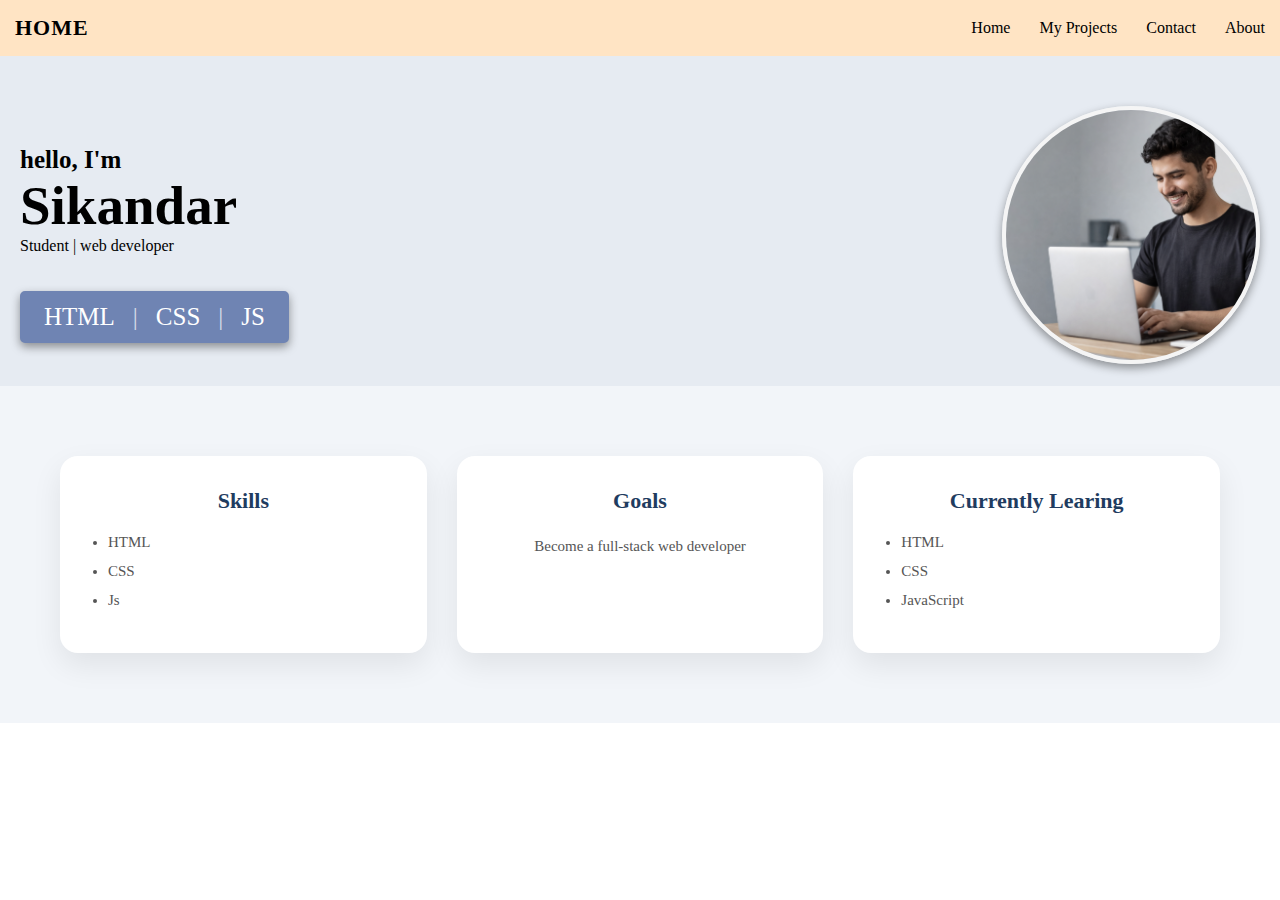
<file: index.html>
<!DOCTYPE html>
<html lang="en">

<head>
    <meta charset="UTF-8">
    <meta http-equiv="X-UA-compatible" content="IE=edge">
    <meta mame="viewport" content="width=device-width, initial-scale=1.0">
    <title>portfolo</title>
    <link rel="stylesheet" href="style.css">

</head>

<body class="home-page">

    <header>
        <div id="navbar">
            <div class="logo">HOME</div>
            <div class="menu">
                <a href="index.html">Home</a>
                <a href="projects.html"> My Projects</a>
                <a href="contact.html">Contact</a>
                <a href="about.html">About</a>

            </div>
        </div>
    </header>
    <section class="hero">

        <div class="hero-left">
            <h2 id="h1-1" style="font-size: 25px;">hello, I'm </h2>

            <h1 id="h1-2" style="font-size: 55px;">

                Sikandar </h1>

            <p>Student | web developer</p>

            <br><br>

            <div id="html-box">
                <span>HTML</span>
                <span class="pipe">|</span>
                <span>CSS</span>
                <span class="pipe">|</span>
                <span>JS</span>
            </div>

        </div>
        <div class="hero-right">
            <img id="dp-1" src="profile-home.jpg" alt="profile">

        </div>


    </section>

    <section class="info-cards">

        <div class="card">
            <h3>Skills</h3>
            <ul>
                <li>HTML</li>
                <li>CSS</li>
                <li>Js</li>
            </ul>
        </div>

        <div class="card">
            <h3>Goals</h3>

            <p>Become a full-stack web developer</p>

        </div>


        <div class="card">
            <h3>Currently Learing</h3>
            <ul>
                <li>HTML</li>
                <li>CSS</li>
                <li>JavaScript</li>
            </ul>
        </div>

    </section>


</body>

</html>
</file>
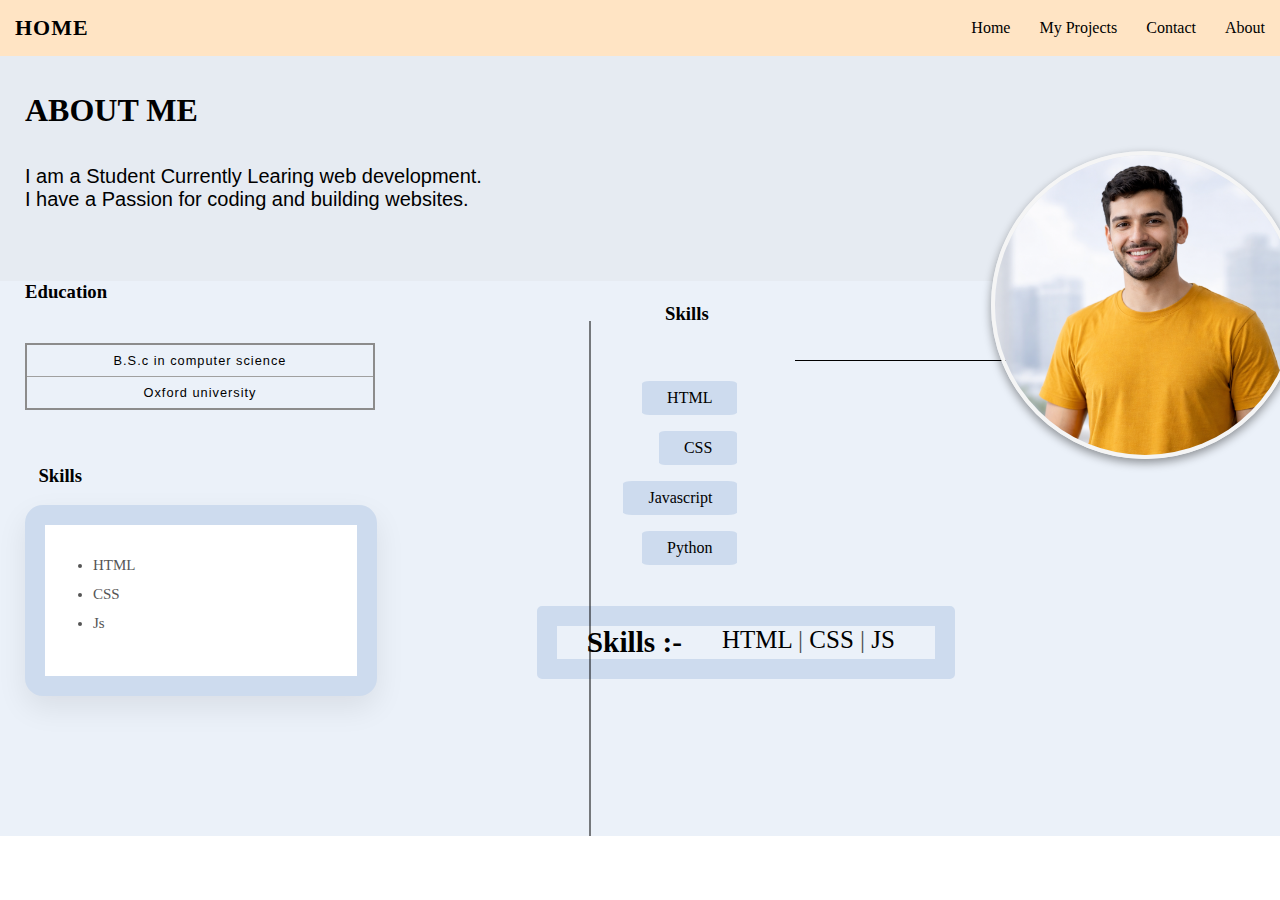
<file: about.html>
<!DOCTYPE html>
<html lang="en">

<head>
    <meta charset="UTF-8">
    <meta name="viewport" content="width=device-width, initial-scale=1.0">
    <title>About</title>
    <link rel="stylesheet" href="style.css">

</head>

<body class="about-page">
    <header>

        <div id="navbar">
            <div class="logo">HOME</div>
            <div class="menu">
                <a href="index.html">Home</a>
                <a href="projects.html"> My Projects</a>
                <a href="contact.html">Contact</a>
                <a href="about.html">About</a>

            </div>
        </div>
    </header>

    <div id="up-page">
        <br><br>
        <h1> ABOUT ME </h1>

        <br><br>
        <P> I am a Student Currently Learing web development.
            <br>
            I have a Passion for coding and building websites.
        </P>
        <img src="profile-about.jpg" alt="profile" width="250px">
    </div>

    <section class="info-box">



        <div id="box-info">
            <h3 id="educ1">Education</h3>
            <h3 id="Skills"> Skills</h3>
            <br>
            <table id="table-1">

                <tr>

                    <td class="td-1">B.S.c in computer science </td>
                </tr>

                <tr>

                    <td class="td-1"> Oxford university</td>

                </tr>

            </table>
            <div class="line"></div>
            <div class="line-2"></div>
            <br><br><br>


            <h3 id="skills-2">Skills</h3>
            <br><br>
            <div class="card-2">

                <ul>
                    <li>HTML</li>
                    <li>CSS</li>
                    <li>Js</li>
                </ul>
            </div>

            <div id="html-css-1">

                HTML
            </div>
            <br><br>
            <div id="html-css-2">

                CSS
            </div>
            <br><br>
            <div id="html-css-3">

                Javascript
            </div>
            <br><br>
            <div id="html-css-4">

                Python
            </div>
            <br><br>



            <div id="about-box">
                <h3 class="Skills-3"> Skills :- </h3>
                <div>
                    <span>HTML</span>
                    <span class="pipe">|</span>
                    <span>CSS</span>
                    <span class="pipe">|</span>
                    <span>JS</span>
                </div>

            </div>

        </div>









    </section>

</body>

</html>
</file>
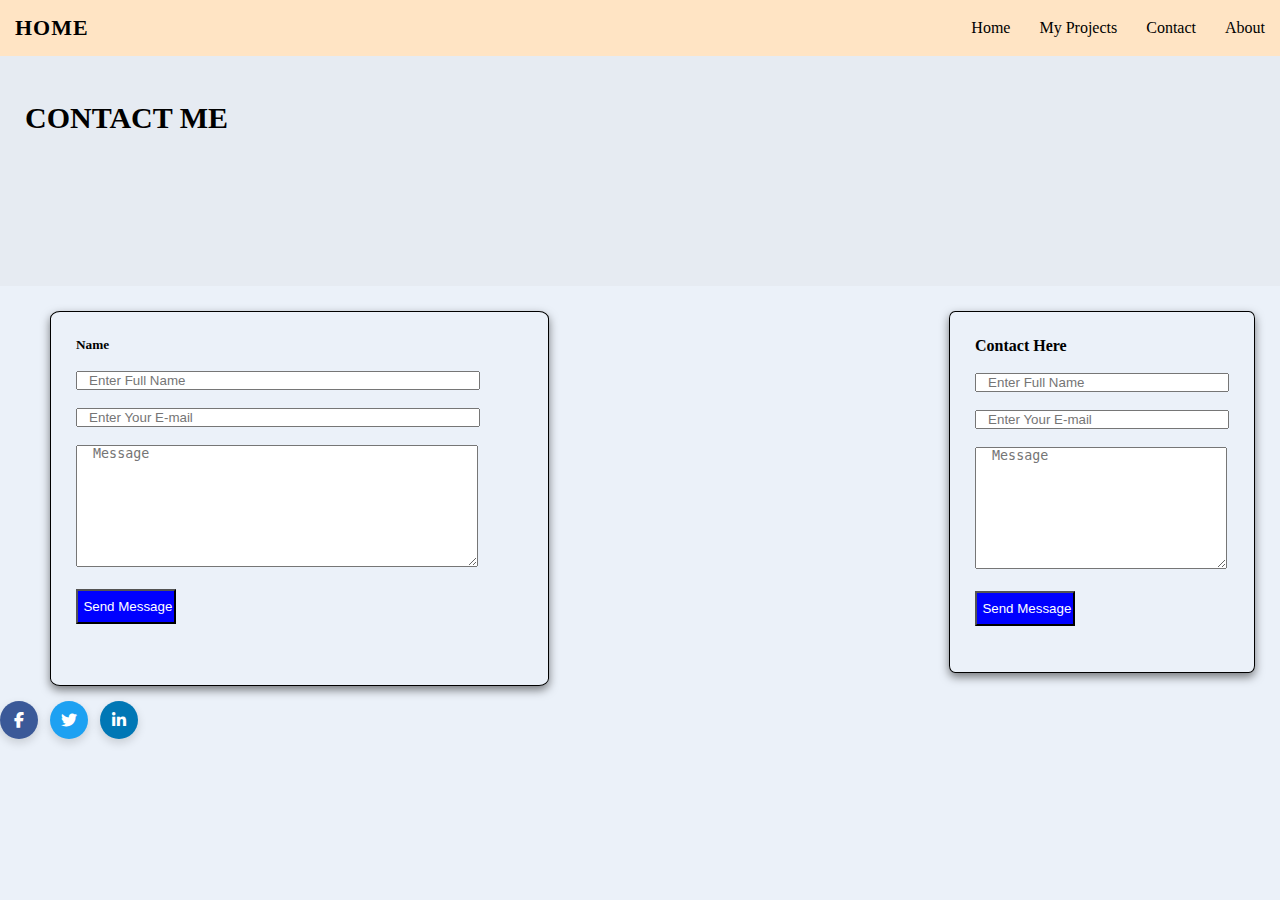
<file: contact.html>
<!DOCTYPE html>
<html lang="en">

<head>
    <meta charset="UTF-8">
    <meta name="viewport" content="width=device-width, initial-scale=1.0">
    <title>Contact</title>
    <link rel="stylesheet" href="contact.css">
    <link rel="stylesheet" href="https://cdnjs.cloudflare.com/ajax/libs/font-awesome/6.5.1/css/all.min.css">

</head>

<body class="contact-page">
    <header>

        <div id="navbar">
            <div class="logo">HOME</div>
            <div class="menu">
                <a href="index.html">Home</a>
                <a href="projects.html"> My Projects</a>
                <a href="contact.html">Contact</a>
                <a href="about.html">About</a>

            </div>
        </div>
    </header>

    <div id="up-page">
        <h1> Contact Me</h1>

    </div>

    <section class="form">

        <div class="form-div">
            <br><br>
            <div id="form-side">

                <h5>Name</h5>

                <br>

                <form class="contact-form">

                    <input type="text" required placeholder="   Enter Full Name">
                    <br><br>
                    <input type="email" required placeholder="   Enter Your E-mail">
                    <br><br>
                    <!-- ✅ Message box -->
                    <textarea class="message-box" required placeholder="  Message"></textarea> <br> <br>
                    <input class="button" type="submit" value=" Send Message">
                </form>
                <br><br>
            </div>

            <div class="form-side-2">

                <h4>Contact Here</h4>

                <br>
                <form class="contact-here-right">

                    <input type="text" class="input-2" required placeholder="   Enter Full Name">
                    <br><br>
                    <input type="email" class="input-2" placeholder="   Enter Your E-mail">
                    <br><br>
                    <!-- ✅ Message box -->
                    <textarea class="message-box-right" required placeholder="  Message"></textarea> <br> <br>
                    <input class="button-right" type="submit" value=" Send Message">

                </form>
            </div>
        </div>
    </section>
    <footer>
        <div class="social-icons">
            <a href="https://facebook.com" target="_blank">
                <i class="fab fa-facebook-f"></i>
            </a>

            <a href="https://twitter.com" target="_blank">
                <i class="fab fa-twitter"></i>
            </a>

            <a href="https://linkedin.com" target="_blank">
                <i class="fab fa-linkedin-in"></i>
            </a>
        </div>

    </footer>
</body>

</html>
</file>
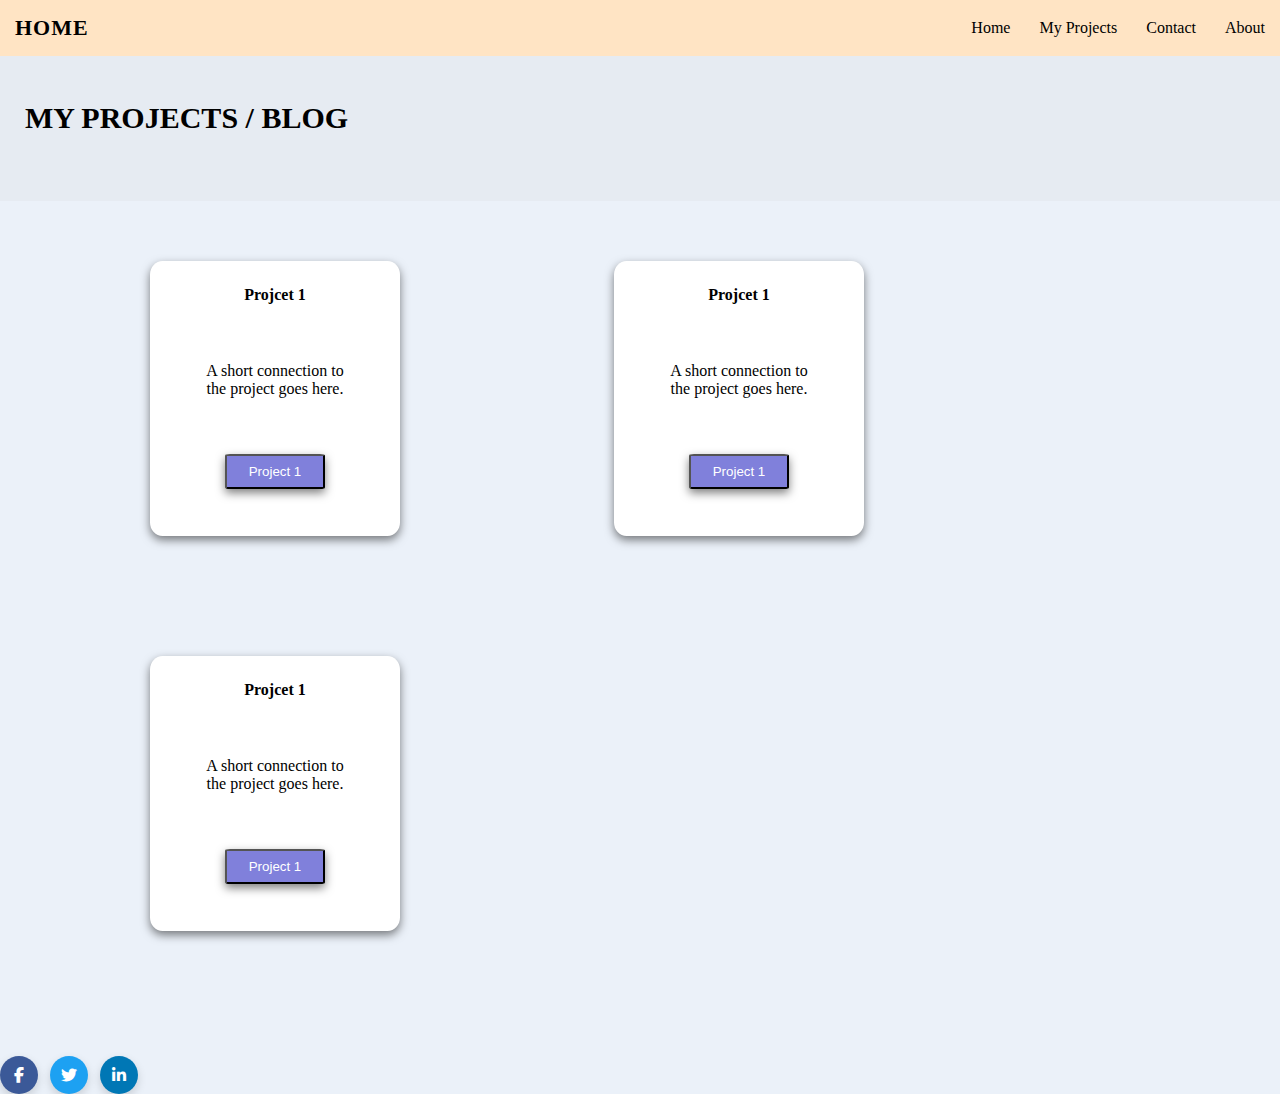
<file: projects.html>
<!DOCTYPE html>
<html lang="en">

<head>
    <meta charset="UTF-8">
    <meta name="viewport" content="width=device-width, initial-scale=1.0">
    <title>Projects</title>
    <link rel="stylesheet" href="projects.css">
    <link rel="stylesheet" href="https://cdnjs.cloudflare.com/ajax/libs/font-awesome/6.5.1/css/all.min.css">

</head>

<body class="my-Projects">
    <header>

        <div id="navbar">
            <div class="logo">HOME</div>
            <div class="menu">
                <a href="index.html">Home</a>
                <a href="projects.html"> My Projects</a>
                <a href="contact.html">Contact</a>
                <a href="about.html">About</a>

            </div>
        </div id>
    </header>

    <div id="up-page">
        <h1> MY PROJECTS / BLOG</h1>

    </div>

    <section class="projcets">
        <div class="projects-div">

            <div class="div-child">
                <h4 class="h4x">Projcet 1 </h4> <br>
                <p class="px1">A short connection to<br> the project goes here. </p> <br><br>
                <form class="form-tag-1">
                    <input type="button" class="button" value="Project 1">
                </form>
            </div>

            <div class="div-child">
                <h4 class="h4x">Projcet 1 </h4> <br>
                <p class="px1">A short connection to<br> the project goes here. </p> <br><br>
                <form class="form-tag-1">
                    <input type="button" class="button" value="Project 1">
                </form>
            </div>
            <div class="div-child">
                <h4 class="h4x">Projcet 1 </h4> <br>
                <p class="px1">A short connection to<br> the project goes here. </p> <br><br>
                <form class="form-tag-1">
                    <input type="button" class="button" value="Project 1">
                </form>
            </div>

        </div>
    </section>
    <div class="social-icons">
        <a href="https://facebook.com" target="_blank">
            <i class="fab fa-facebook-f"></i>
        </a>

        <a href="https://twitter.com" target="_blank">
            <i class="fab fa-twitter"></i>
        </a>

        <a href="https://linkedin.com" target="_blank">
            <i class="fab fa-linkedin-in"></i>
        </a>
    </div>

</body>

</html>
</file>
<file: style.css>
/* Home page start  */

* {
  margin: 0;
  padding: 0;
}
#navbar {
  display: flex;
  justify-content: space-between; /* 👈 right end */
  align-items: center; /* 👈 vertically center */
  padding: 15px;
  background-color: bisque;
}

a {
  color: black;
}
.logo {
  font-size: 22px;
  font-weight: bold;
  letter-spacing: 1px;
}

.menu a {
  margin-left: 25px;
  text-decoration: none;
  color: black;
  font-size: 16px;
}

.hero {
  display: flex;
  align-items: center;
  justify-content: space-between;
  background-color: #e6ebf2;
  padding: 50px 20px;
}

.hero-left {
  background-color: #e6ebf2;
  width: 50%;
  height: 150px;
  text-align: left;
}

.hero-right {
  background-color: #e6ebf2;
  width: 50%;
  height: 230px;
  text-align: right;
}
#dp-1 {
  width: 250px;
  height: 250px;
  border-radius: 50%;
  object-fit: cover;
  border: 4px solid whitesmoke;
  box-shadow: 0 4px 10px rgba(0, 0, 0, 0.4);
}

#html-box {
  background-color: #6f84b3;
  border: 2px solid #6f84b3;
  display: inline-flex; /* 🔥 main magic */
  gap: 20px; /* 🔥 yahi se gap control */
  font-size: 25px;
  border-radius: 5px;
  padding: 10px 20px;
  color: #ffffff;
}

#html-box {
  background-color: #6f84b3;
  border: 2px solid #6f84b3;
  display: inline-flex; /* 🔥 MAIN MAGIC */
  align-items: center;
  gap: 18px; /* 🔥 HTML CSS JS ke beech gap */
  font-size: 25px;
  border-radius: 5px;
  padding: 10px 22px;
  color: #ffffff;
  box-shadow: 0 4px 10px rgba(0, 0, 0, 0.4);
}

.pipe {
  opacity: 0.7;
}
/* ===== INFO CARDS SECTION ===== */
.info-cards {
  display: flex;
  justify-content: space-between;
  gap: 30px;
  padding: 70px 60px;
  background-color: #f2f5f9;
}

/* ===== SINGLE CARD ===== */
.card {
  background: #ffffff;
  width: 32%;
  padding: 32px 28px;
  border-radius: 18px;
  box-shadow: 0 12px 30px rgba(0, 0, 0, 0.08);
  transition: all 0.3s ease;
}

/* Hover effect */
.card:hover {
  transform: translateY(-10px);
}

/* Heading */
.card h3 {
  text-align: center;
  font-size: 22px;
  color: #1f3c60;
  margin-bottom: 20px;
}

/* List */
.card ul {
  padding-left: 20px;
}

.card ul li {
  margin-bottom: 12px;
  color: #555;
  font-size: 15px;
}

/* Paragraph (Goals) */
.card p {
  text-align: center;
  color: #555;
  font-size: 15px;
  line-height: 1.6;
}

/* ------------------------------------------------HOME PAGE END----------------------------------------------------------------------------- */

/* ----------------------------------------------------ABOUT----------------------------------------------------------------------------------*/
.about-page #up-page {
  background-color: #e6ebf2;
  height: 225px;
  padding-left: 25px;
}
.about-page #up-page p {
  font-weight: 100px;
  font-size: 20px;
  font-family: "Gill Sans MT", Calibri, "Trebuchet MS", sans-serif;
}

.about-page #up-page img {
  width: 300px;
  height: 300px;
  border-radius: 50%;
  object-fit: cover;
  border: 4px solid whitesmoke;
  box-shadow: 0 4px 10px rgba(0, 0, 0, 0.4);
  margin-left: 77%;
  display: block;
  transform: translateY(-60px);
  position: relative;
  z-index: 2;
}

.about-page #box-info {
  background-color: #ebf1f9;
  height: 555px;
}

.about-page #table-1 {
  border-collapse: collapse;
  border: 2px solid rgb(140 140 140);
  font-family: sans-serif;
  font-size: 0.8rem;
  letter-spacing: 1px;
  margin-left: 25px;
  padding-left: 10px;
  width: 350px;
}

.about-page #educ1 {
  padding-left: 25px;
  font-family: "Gill Sans MT", Calibri, "Trebuchet MS";
  display: inline-flex;
}

.about-page .td-1 {
  border: 1px solid rgb(160 160 160);
  padding: 8px 10px;
}

.about-page .td-1:last-of-type {
  text-align: center;
}

.info-box {
  position: relative;
  min-height: 100px;
  display: block;
}
.info-box .line {
  position: absolute;
  top: 120px; /* Education se start */
  left: 50%; /* page ke center */
  transform: translateX(-50%);
  width: 1px; /* patli line */
  height: 100%;
  background-color: black;
  z-index: 1;
  display: block;
  margin-left: -50px;
}

.info-box .line {
  top: 40px;
  height: calc(100% - 40px);
  display: block;
}

.about-page #Skills {
  padding-left: 25px;
  font-family: "Gill Sans MT", Calibri, "Trebuchet MS";
  text-align: left;
  position: relative;
  margin-left: 50%;
}

.about-page #skills::after {
  content: "";
  display: block;
  height: 2px;
  background-color: black;
  margin-top: 6px;
}

.about-page .line-2 {
  width: 40%;
  height: 1px;
  background-color: black;
  margin-left: 795px;
  margin-top: -50px;
}

.card-2 {
  background: #ffffff;
  width: 20%;
  padding: 32px 28px;
  border-radius: 18px;
  box-shadow: 0 12px 30px rgba(0, 0, 0, 0.08);
  transition: all 0.3s ease;
  border: 20px solid #cddbee;
  margin-left: 25px;
}

/* Heading */
.card-2 h3 {
  text-align: center;
  font-size: 22px;
  color: #1f3c60;
  margin-bottom: 20px;
}

/* List */
.card-2 ul {
  padding-left: 20px;
  color: #e6ebf2;
}

.card-2 ul li {
  margin-bottom: 12px;
  color: #555;
  font-size: 15px;
  text-transform: capitalize;
}

/* Paragraph (Goals) */
.card-2 p {
  text-align: center;
  color: #555;
  font-size: 15px;
  line-height: 1.6;
}

.about-page #skills-2 {
  margin-top: 50px;
  margin-left: 3%;
  display: inline-block;
}

.about-page .info-box #html-css-1 {
  text-align: right;
  margin-right: 42%;
  position: absolute;
  right: 5px;
  top: 100px;
  padding-right: -60px;
  background-color: #cddbee;
  padding: 8px;
  border-radius: 8%;
  padding-left: 25px;
  padding-right: 25px;
}

.about-page .info-box #html-css-2 {
  text-align: right;
  margin-right: 42%;
  position: absolute;
  right: 5px;
  top: 150px;
  padding-right: -60px;
  background-color: #cddbee;
  padding: 8px;
  border-radius: 8%;
  padding-left: 25px;
  padding-right: 25px;
}

.about-page .info-box #html-css-3 {
  text-align: right;
  margin-right: 42%;
  position: absolute;
  right: 5px;
  top: 200px;
  padding-right: -60px;
  background-color: #cddbee;
  padding: 8px;
  border-radius: 8%;
  padding-left: 25px;
  padding-right: 25px;
}

.about-page .info-box #html-css-4 {
  text-align: right;
  margin-right: 42%;
  position: absolute;
  right: 5px;
  top: 250px;
  padding-right: -60px;
  background-color: #cddbee;
  padding: 8px;
  border-radius: 8%;
  padding-left: 25px;
  padding-right: 25px;
}

.about-page .info-box #about-box {
  text-align: right;
  margin-right: 25%;
  position: absolute;
  right: 5px;
  top: 325px;
  padding-right: -60px;
  border: 20px solid #cddbee;
  gap: 40px; /* 🔥 yahi se gap control */
  font-size: 25px;
  border-radius: 5px;
  color: #000000;
  display: inline-block;
  padding-left: 30px;
  padding-right: 40px;
  display: inline-flex;
}

.about-page #box-info .Skills-3 {
  display: inline-flex;
}

/* ------------------------------------------------ABOUT PAGE END----------------------------------------------------------------------------- */
</file>
<file: contact.css>
* {
  margin: 0;
  padding: 0;
}
#navbar {
  display: flex;
  justify-content: space-between; /* 👈 right end */
  align-items: center; /* 👈 vertically center */
  padding: 15px;
  background-color: bisque;
}

a {
  color: black;
}
.logo {
  font-size: 22px;
  font-weight: bold;
  letter-spacing: 1px;
}

.menu a {
  margin-left: 25px;
  text-decoration: none;
  color: black;
  font-size: 16px;
}

#up-page {
  background-color: #e6ebf2;
  height: 185px;
  padding-left: 25px;
  font-size: 15px;
  text-transform: uppercase;
  padding-top: 45px;
}

.contact-page {
  background-color: #ebf1f9;
}

#form-side {
  margin-left: 50px;
  margin-right: 50px;
  border: 0.4px black solid;
  padding: 25px;
  width: 500px;
  box-shadow: 0 4px 10px rgba(0, 0, 0, 0.5);
  border-radius: 2%;
  margin-top: 25px;
}

input {
  width: 400px;
}

textarea {
  width: 400px;
  height: 120px;
}

.button {
  width: 100px;
  height: 35px;
  color: white;
  background-color: blue;
}

.form-side-2 {
  margin-left: 350px;
  margin-right: 25px;
  border: 0.4px black solid;
  padding: 25px;
  width: 275px;
  box-shadow: 0 4px 10px rgba(0, 0, 0, 0.5);
  border-radius: 2%;
  margin-top: 25px;
  height: 310px;
}

.form-div {
  display: flex;
  /* gap: 175px; dono div ke beech gap */
  align-items: flex-start;
}

.input-2 {
  width: 250px;
}

.message-box-right {
  width: 250px;
}

.button-right {
  background-color: blue;
  width: 100px;
  color: white;
  height: 35px;
}

.social-icons {
  margin-top: 15px;
  display: flex;
  gap: 12px;
}

.social-icons a {
  width: 38px;
  height: 38px;
  background: #3b5998; /* default */
  color: #fff;
  border-radius: 50%;
  display: flex;
  align-items: center;
  justify-content: center;
  text-decoration: none;
  box-shadow: 0 4px 10px rgba(0, 0, 0, 0.15);
  transition: 0.3s;
  font-size: 16px;
}

/* Individual colors */
.social-icons a:nth-child(2) {
  background: #1da1f2; /* Twitter */
}

.social-icons a:nth-child(3) {
  background: #0077b5; /* LinkedIn */
}

.social-icons a:hover {
  transform: translateY(-3px);
}
</file>
<file: projects.css>
* {
  margin: 0;
  padding: 0;
}
#navbar {
  display: flex;
  justify-content: space-between; /* 👈 right end */
  align-items: center; /* 👈 vertically center */
  padding: 15px;
  background-color: bisque;
}

a {
  color: black;
}
.logo {
  font-size: 22px;
  font-weight: bold;
  letter-spacing: 1px;
}

.menu a {
  margin-left: 25px;
  text-decoration: none;
  color: black;
  font-size: 16px;
}

#up-page {
  background-color: #e6ebf2;
  height: 100px;
  padding-left: 25px;
  font-size: 15px;
  text-transform: uppercase;
  padding-top: 45px;
}

.button {
  width: 100px;
  height: 35px;
  color: white;
  background-color: rgb(128, 128, 219);
}
.my-Projects {
  background-color: #ebf1f9;
}

.div-child {
  margin: 25px;
  background-color: white;
  border-radius: 5%;
  height: 250px;
  width: 250px;
  text-align: center;
  padding-top: 25px;
  box-shadow: 0 4px 10px rgba(0, 0, 0, 0.5);
  margin: 60px;
  margin-left: 150px;
}
.div-child {
  display: inline-block;
}

.button {
  margin-top: 20px;
  border-radius: 5%;
  box-shadow: 0 4px 10px rgba(0, 0, 0, 0.5);
}
.div-child p {
  margin-top: 40px;
}

.social-icons {
  margin-top: 65px;
  display: flex;
  gap: 12px;
}

.social-icons a {
  width: 38px;
  height: 38px;
  background: #3b5998; /* default */
  color: #fff;
  border-radius: 50%;
  display: flex;
  align-items: center;
  justify-content: center;
  text-decoration: none;
  box-shadow: 0 4px 10px rgba(0, 0, 0, 0.15);
  transition: 0.3s;
  font-size: 16px;
}

/* Individual colors */
.social-icons a:nth-child(2) {
  background: #1da1f2; /* Twitter */
}

.social-icons a:nth-child(3) {
  background: #0077b5; /* LinkedIn */
}

.social-icons a:hover {
  transform: translateY(-3px);
}
</file>
